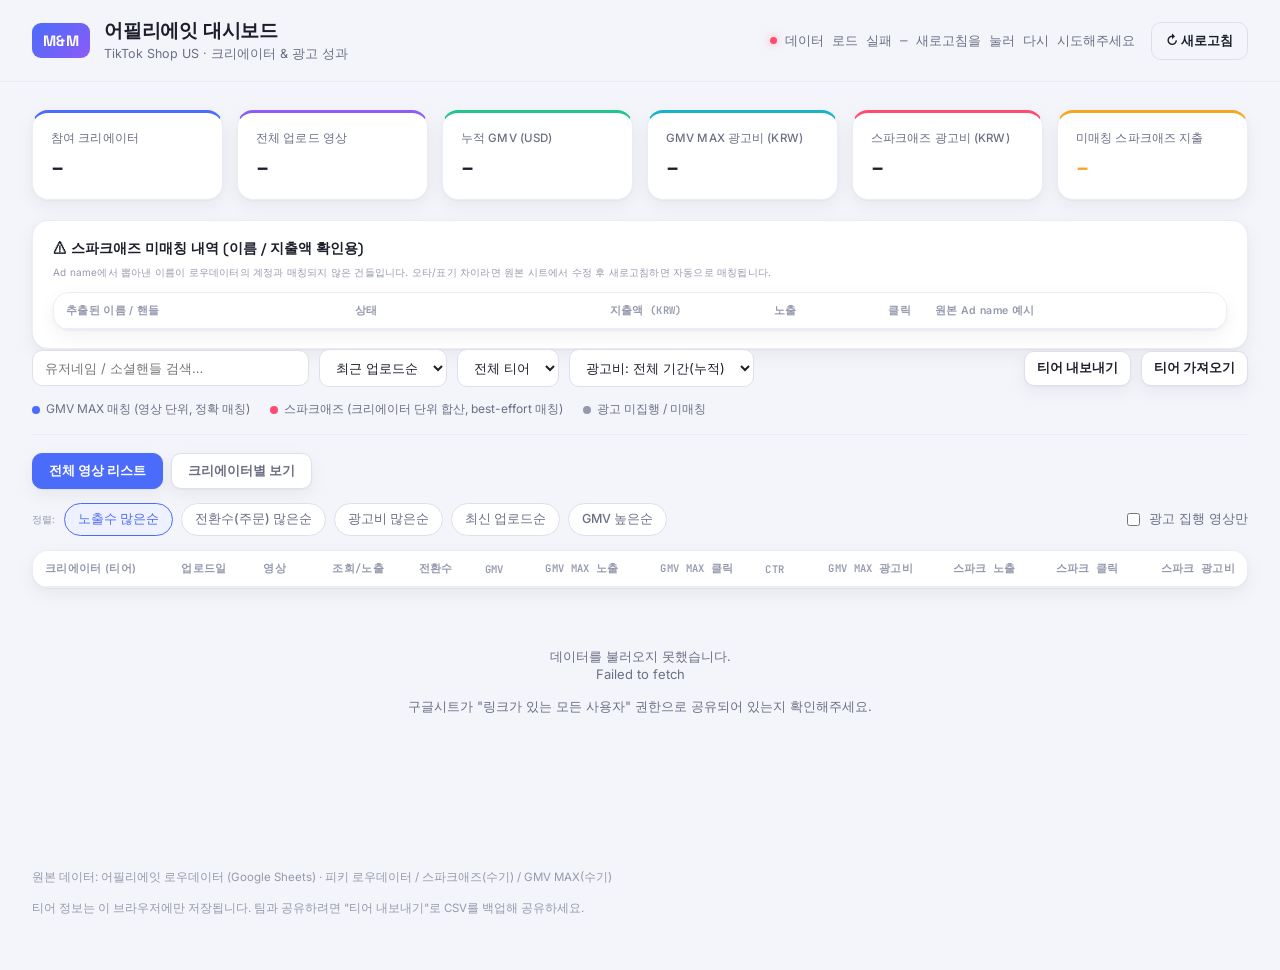
<file: index.html>
<!DOCTYPE html>
<html lang="ko">
<head>
<meta charset="UTF-8">
<meta name="viewport" content="width=device-width, initial-scale=1.0">
<title>Mary&May TikTok 어필리에잇 대시보드</title>
<link rel="preconnect" href="https://fonts.googleapis.com">
<link rel="preconnect" href="https://fonts.gstatic.com" crossorigin>
<link href="https://fonts.googleapis.com/css2?family=Space+Grotesk:wght@500;600;700&family=Inter:wght@400;500;600&family=JetBrains+Mono:wght@400;500;600&display=swap" rel="stylesheet">
<link rel="stylesheet" href="css/style.css?v=7">
</head>
<body>

<header class="topbar">
  <div class="topbar-left">
    <div class="brand">
      <span class="brand-mark">M&amp;M</span>
      <div class="brand-text">
        <h1>어필리에잇 대시보드</h1>
        <p>TikTok Shop US · 크리에이터 &amp; 광고 성과</p>
      </div>
    </div>
  </div>
  <div class="topbar-right">
    <div class="sync-status" id="syncStatus">
      <span class="dot" id="syncDot"></span>
      <span id="syncText">데이터 불러오는 중…</span>
    </div>
    <button class="btn btn-ghost" id="refreshBtn">↻ 새로고침</button>
  </div>
</header>

<main>

  <section class="kpi-strip" id="kpiStrip">
    <div class="kpi-card">
      <span class="kpi-label">참여 크리에이터</span>
      <span class="kpi-value" id="kpiCreators">–</span>
    </div>
    <div class="kpi-card">
      <span class="kpi-label">전체 업로드 영상</span>
      <span class="kpi-value" id="kpiVideos">–</span>
    </div>
    <div class="kpi-card">
      <span class="kpi-label">누적 GMV (USD)</span>
      <span class="kpi-value" id="kpiGmv">–</span>
    </div>
    <div class="kpi-card">
      <span class="kpi-label">GMV MAX 광고비 (KRW)</span>
      <span class="kpi-value" id="kpiGmvMaxCost">–</span>
    </div>
    <div class="kpi-card">
      <span class="kpi-label">스파크애즈 광고비 (KRW)</span>
      <span class="kpi-value" id="kpiSparkCost">–</span>
    </div>
    <div class="kpi-card">
      <span class="kpi-label">미매칭 스파크애즈 지출</span>
      <span class="kpi-value warn" id="kpiUnmatchedSpark">–</span>
    </div>
  </section>

  <section class="chart-card" id="sparkUnmatchedSection">
    <h3>⚠ 스파크애즈 미매칭 내역 (이름 / 지출액 확인용)</h3>
    <p class="stat-label" style="margin:-6px 0 12px;">Ad name에서 뽑아낸 이름이 로우데이터의 계정과 매칭되지 않은 건들입니다. 오타/표기 차이라면 원본 시트에서 수정 후 새로고침하면 자동으로 매칭됩니다.</p>
    <div class="video-table-wrap">
      <table class="video-table full-list">
        <thead>
          <tr>
            <th>추출된 이름 / 핸들</th>
            <th>상태</th>
            <th class="num">지출액 (KRW)</th>
            <th class="num">노출</th>
            <th class="num">클릭</th>
            <th>원본 Ad name 예시</th>
          </tr>
        </thead>
        <tbody id="sparkUnmatchedBody"></tbody>
      </table>
    </div>
  </section>

  <section class="controls">
    <input type="search" id="searchInput" placeholder="유저네임 / 소셜핸들 검색…">

    <select id="sortSelect">
      <option value="recent">최근 업로드순</option>
      <option value="gmv">GMV 높은순</option>
      <option value="videos">영상 개수순</option>
      <option value="alpha">이름순 (A-Z)</option>
    </select>

    <select id="tierFilter">
      <option value="">전체 티어</option>
    </select>

    <select id="gmvMonthFilter">
      <option value="all">광고비: 전체 기간(누적)</option>
    </select>

    <div class="spacer"></div>

    <button class="btn btn-outline" id="exportTiersBtn">티어 내보내기</button>
    <label class="btn btn-outline" for="importTiersInput">티어 가져오기
      <input type="file" id="importTiersInput" accept=".csv" hidden>
    </label>
  </section>

  <section class="legend">
    <span><i class="dot dot-gmvmax"></i> GMV MAX 매칭 (영상 단위, 정확 매칭)</span>
    <span><i class="dot dot-spark"></i> 스파크애즈 (크리에이터 단위 합산, best-effort 매칭)</span>
    <span><i class="dot dot-none"></i> 광고 미집행 / 미매칭</span>
  </section>

  <section class="view-toggle">
    <button class="view-tab active" data-view="videos">전체 영상 리스트</button>
    <button class="view-tab" data-view="creators">크리에이터별 보기</button>
  </section>

  <section id="unmatchedNotice" class="notice" hidden></section>

  <section id="videoListView" class="video-list-view">
    <div class="video-list-controls">
      <span class="stat-label">정렬:</span>
      <button class="sort-chip active" data-sort="impressions">노출수 많은순</button>
      <button class="sort-chip" data-sort="orders">전환수(주문) 많은순</button>
      <button class="sort-chip" data-sort="cost">광고비 많은순</button>
      <button class="sort-chip" data-sort="recent">최신 업로드순</button>
      <button class="sort-chip" data-sort="gmv">GMV 높은순</button>
      <span class="spacer"></span>
      <label class="chip-toggle"><input type="checkbox" id="adOnlyFilter"> 광고 집행 영상만</label>
    </div>
    <div class="video-table-wrap">
      <table class="video-table full-list">
        <thead>
          <tr>
            <th>크리에이터 (티어)</th>
            <th>업로드일</th>
            <th>영상</th>
            <th class="num">조회/노출</th>
            <th class="num">전환수</th>
            <th class="num">GMV</th>
            <th class="num">GMV MAX 노출</th>
            <th class="num">GMV MAX 클릭</th>
            <th class="num">CTR</th>
            <th class="num">GMV MAX 광고비</th>
            <th class="num">스파크 노출</th>
            <th class="num">스파크 클릭</th>
            <th class="num">스파크 광고비</th>
          </tr>
        </thead>
        <tbody id="videoListBody"></tbody>
      </table>
    </div>
  </section>

  <section id="creatorList" class="creator-list" hidden>
    <div class="loading-state" id="loadingState">
      <div class="spinner"></div>
      <p>구글시트에서 로우데이터를 불러오는 중입니다…</p>
    </div>
  </section>

</main>

<footer>
  <p>원본 데이터: 어필리에잇 로우데이터 (Google Sheets) · 피키 로우데이터 / 스파크애즈(수기) / GMV MAX(수기)</p>
  <p>티어 정보는 이 브라우저에만 저장됩니다. 팀과 공유하려면 "티어 내보내기"로 CSV를 백업해 공유하세요.</p>
</footer>

<script src="js/app.js?v=7"></script>
</body>
</html>
</file>
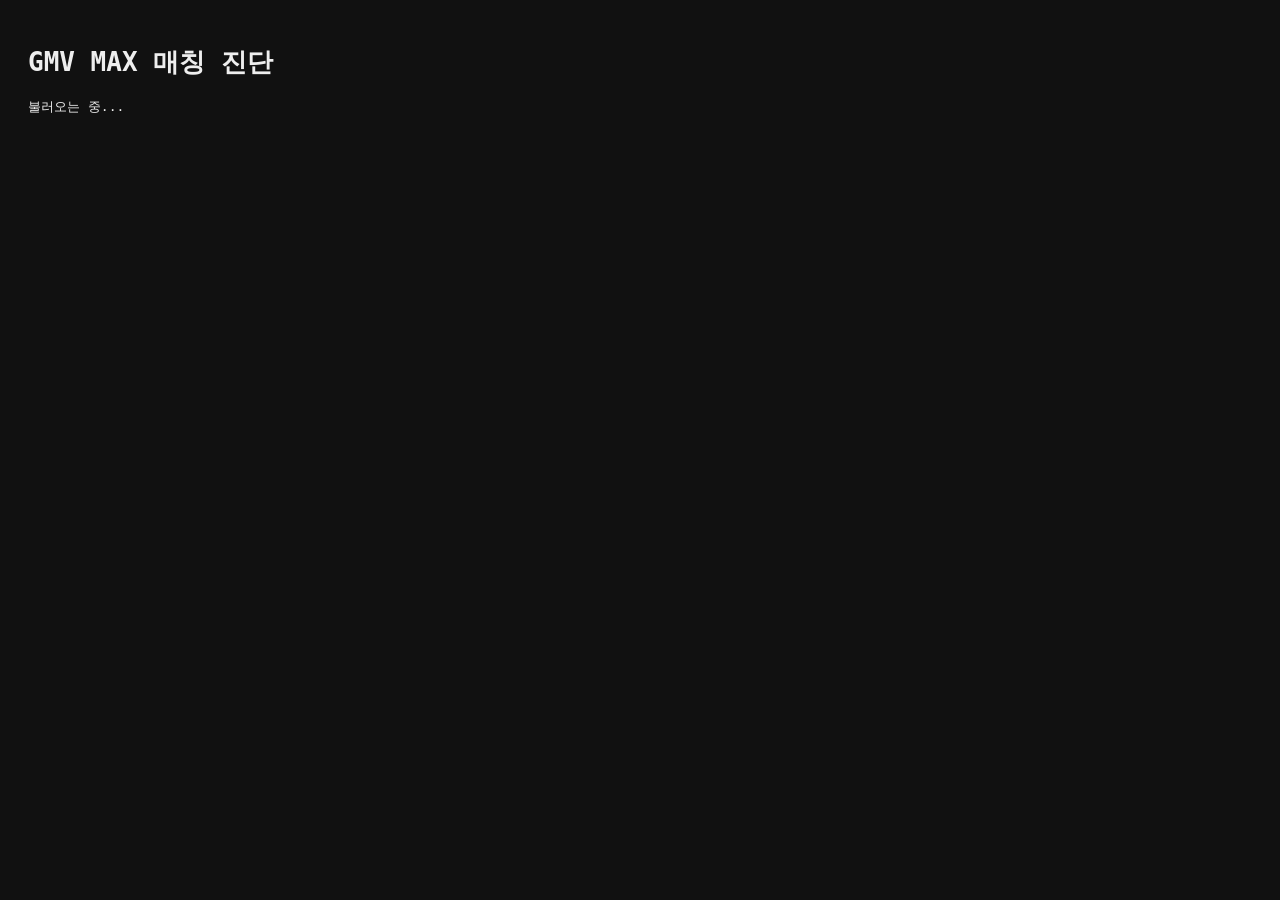
<file: diagnose.html>
<!DOCTYPE html>
<html lang="ko">
<head>
<meta charset="UTF-8">
<title>매칭 진단 도구</title>
<style>
  body{font-family:monospace; background:#111; color:#eee; padding:20px; font-size:13px;}
  h2{color:#4bf; margin-top:30px;}
  .row{padding:6px 0; border-bottom:1px solid #333;}
  .ok{color:#5f5;}
  .bad{color:#f55;}
  .raw{color:#fa5; background:#222; padding:2px 6px; border-radius:4px;}
  table{border-collapse:collapse; margin-top:10px;}
  td,th{border:1px solid #444; padding:6px 10px; text-align:left;}
</style>
</head>
<body>
<h1>GMV MAX 매칭 진단</h1>
<div id="output">불러오는 중...</div>

<script>
const SHEET_ID = '1I94_eBKmYHs3HtAEbI1h3cZx5ZhH7G8vLEuf4Koqc1k';
const GEC_GID = '704602447';
const GMVMAX_GID = '327690174';
const SPARK_GID = '1393881713';

async function fetchTable(gid) {
  const url = `https://docs.google.com/spreadsheets/d/${SHEET_ID}/gviz/tq?tqx=out:json&gid=${gid}`;
  const res = await fetch(url);
  const text = await res.text();
  const start = text.indexOf('{');
  const end = text.lastIndexOf('}');
  return JSON.parse(text.substring(start, end + 1)).table;
}

function cellRaw(cell) {
  if (!cell) return { v: null, f: null };
  return { v: cell.v, f: cell.f };
}

(async () => {
  const out = document.getElementById('output');
  try {
    const [gec, gmvmax] = await Promise.all([fetchTable(GEC_GID), fetchTable(GMVMAX_GID)]);

    let html = '';

    // 1. GMV MAX 원본 Post ID 앞 15개, v/f 원본값 그대로 노출
    html += '<h2>1. GMV MAX 시트 — Post ID 원본값 (앞 15개 행)</h2><table><tr><th>#</th><th>v (raw)</th><th>f (formatted)</th><th>cellStr 결과(쉼표제거 후)</th><th>Cost(v)</th><th>Cost(f)</th></tr>';
    const rows = gmvmax.rows || [];
    for (let i = 0; i < Math.min(15, rows.length); i++) {
      const c = rows[i].c || [];
      const idCell = cellRaw(c[1]);
      const cleaned = String(idCell.f !== undefined && idCell.f !== null && idCell.f !== '' ? idCell.f : idCell.v).replace(/[^\d]/g, '');
      const costCell = cellRaw(c[8]);
      html += `<tr><td>${i}</td><td class="raw">${idCell.v}</td><td class="raw">${idCell.f}</td><td class="ok">${cleaned}</td><td>${costCell.v}</td><td>${costCell.f}</td></tr>`;
    }
    html += '</table>';

    // 2. 전체 GMV MAX 총합 (클라이언트에서 직접 재계산)
    let totalCostFromV = 0, totalCostFromF = 0, validPostIdCount = 0;
    const postIdSet = new Set();
    for (const row of rows) {
      const c = row.c || [];
      const idCell = cellRaw(c[1]);
      const cleaned = String(idCell.f !== undefined && idCell.f !== null && idCell.f !== '' ? idCell.f : idCell.v).replace(/[^\d]/g, '');
      if (cleaned) { postIdSet.add(cleaned); validPostIdCount++; }
      const costV = typeof c[8]?.v === 'number' ? c[8].v : parseFloat(String(c[8]?.v || '0').replace(/,/g, '')) || 0;
      totalCostFromV += costV;
    }
    html += `<h2>2. GMV MAX 전체 요약</h2>`;
    html += `<div class="row">총 행 수: <b>${rows.length}</b></div>`;
    html += `<div class="row">유효한 Post ID를 가진 행 수: <b>${validPostIdCount}</b></div>`;
    html += `<div class="row">고유 Post ID 개수: <b>${postIdSet.size}</b></div>`;
    html += `<div class="row">전체 Cost 합계(v 기준, 직접 재계산): <b>${totalCostFromV.toLocaleString()}</b> KRW</div>`;

    // 3. GEC에서 videoId 추출, 그리고 소소니 postId Set과 교집합 확인
    function extractVideoId(link) {
      if (!link) return null;
      const m = String(link).match(/video\/(\d+)/);
      return m ? m[1] : null;
    }
    const gecRows = gec.rows || [];
    let gecVideoIds = [];
    for (const row of gecRows) {
      const c = row.c || [];
      const link = c[1]?.v || c[1]?.f || '';
      const vid = extractVideoId(link);
      if (vid) gecVideoIds.push(vid);
    }
    const matched = gecVideoIds.filter(id => postIdSet.has(id));
    html += `<h2>3. GEC ↔ GMV MAX 매칭 확인</h2>`;
    html += `<div class="row">GEC 시트 총 행 수: <b>${gecRows.length}</b></div>`;
    html += `<div class="row">GEC에서 추출된 videoId 개수: <b>${gecVideoIds.length}</b></div>`;
    html += `<div class="row">GMV MAX postIdSet과 <span class="${matched.length>0?'ok':'bad'}">매칭된 개수: <b>${matched.length}</b></span></div>`;
    html += `<div class="row">매칭된 videoId 예시(최대10개): <span class="raw">${matched.slice(0,10).join(', ') || '(없음)'}</span></div>`;

    // 4. 특정 postId 하드코딩 검증
    const target = '7642431506832575774';
    html += `<h2>4. 특정 영상(soyaury505) 직접 검증</h2>`;
    html += `<div class="row">GEC videoId 목록에 ${target} 포함? <span class="${gecVideoIds.includes(target)?'ok':'bad'}">${gecVideoIds.includes(target)}</span></div>`;
    html += `<div class="row">GMV MAX postIdSet에 ${target} 포함? <span class="${postIdSet.has(target)?'ok':'bad'}">${postIdSet.has(target)}</span></div>`;

    // 5. GEC 원본 컬럼 덤프 (링크 컬럼이 정확히 어디 있는지, 실제 값이 뭔지 확인)
    html += `<h2>5. GEC 시트 원본 컬럼 덤프 (앞 8개 행, 컬럼 0~4)</h2><table><tr><th>#</th><th>col0 (v/f)</th><th>col1 (v/f)</th><th>col2 (v/f)</th><th>col3 (v/f)</th><th>col4 (v/f)</th></tr>`;
    for (let i = 0; i < Math.min(8, gecRows.length); i++) {
      const c = gecRows[i].c || [];
      const cellPair = (cell) => {
        if (!cell) return '<span class="bad">(빈셀)</span>';
        const v = cell.v !== undefined ? String(cell.v).slice(0, 60) : '(v없음)';
        const f = cell.f !== undefined ? String(cell.f).slice(0, 60) : '(f없음)';
        return `<span class="raw">v: ${v}</span><br><span class="raw">f: ${f}</span>`;
      };
      html += `<tr><td>${i}</td><td>${cellPair(c[0])}</td><td>${cellPair(c[1])}</td><td>${cellPair(c[2])}</td><td>${cellPair(c[3])}</td><td>${cellPair(c[4])}</td></tr>`;
    }
    html += '</table>';

    out.innerHTML = html;

    // 6. 스파크애즈 진단 (별도로 이어서 렌더링)
    const spark = await fetchTable(SPARK_GID);
    const sparkRows = spark.rows || [];
    let html2 = `<h2>6. 스파크애즈 시트 원본 덤프 (앞 5개 행, 컬럼 0~5)</h2><table><tr><th>#</th><th>col0</th><th>col1</th><th>col2</th><th>col3 (Ad name)</th><th>col4 (By Day)</th><th>col5</th></tr>`;
    const cellPair2 = (cell) => {
      if (!cell) return '<span class="bad">(빈셀)</span>';
      const v = cell.v !== undefined ? String(cell.v).slice(0, 70) : '(v없음)';
      const f = cell.f !== undefined ? String(cell.f).slice(0, 70) : '(f없음)';
      return `<span class="raw">v: ${v}</span><br><span class="raw">f: ${f}</span>`;
    };
    for (let i = 0; i < Math.min(5, sparkRows.length); i++) {
      const c = sparkRows[i].c || [];
      html2 += `<tr><td>${i}</td><td>${cellPair2(c[0])}</td><td>${cellPair2(c[1])}</td><td>${cellPair2(c[2])}</td><td>${cellPair2(c[3])}</td><td>${cellPair2(c[4])}</td><td>${cellPair2(c[5])}</td></tr>`;
    }
    html2 += '</table>';

    function extractTrailingVideoId(name) {
      const m = String(name).match(/(\d{15,19})$/);
      return m ? m[1] : null;
    }

    // dedup 재현 (앱 코드와 동일 로직)
    const dedup = new Map();
    for (const row of sparkRows) {
      const c = row.c || [];
      const adNameCell = c[3];
      const adName = String(adNameCell?.f !== undefined && adNameCell?.f !== null && adNameCell?.f !== '' ? adNameCell.f : (adNameCell?.v ?? '')).trim();
      const dayCell = c[4];
      const dayStr = String(dayCell?.f !== undefined && dayCell?.f !== null && dayCell?.f !== '' ? dayCell.f : (dayCell?.v ?? '')).trim();
      if (!adName) continue;
      const key = adName + '||' + dayStr;
      dedup.set(key, {
        adName,
</file>
<file: css/style.css>
:root{
  --bg:#f4f5fa;
  --bg-elevated:#ffffff;
  --bg-card:#ffffff;
  --bg-card-hover:#fafbff;
  --border:#ebedf5;
  --border-strong:#dde0ec;
  --text:#1c1e2b;
  --text-muted:#6b6f85;
  --text-faint:#9599ad;
  --blue:#4b6bfb;
  --purple:#8b5cf6;
  --coral:#fe4d6f;
  --amber:#f5a623;
  --green:#22c58b;
  --teal:#17b4c9;
  --shadow:0 1px 2px rgba(30,32,60,.04), 0 6px 18px rgba(30,32,60,.06);
  --font-display:'Space Grotesk', sans-serif;
  --font-body:'Inter', sans-serif;
  --font-mono:'JetBrains Mono', monospace;
  --radius:16px;
}

*{box-sizing:border-box;}
html{scroll-behavior:smooth;}

body{
  margin:0;
  background:var(--bg);
  color:var(--text);
  font-family:var(--font-body);
  min-height:100vh;
  -webkit-font-smoothing:antialiased;
}

::selection{background:var(--blue); color:#fff;}

a{color:var(--blue);}

/* ---------- topbar ---------- */
.topbar{
  display:flex;
  justify-content:space-between;
  align-items:center;
  padding:18px 32px;
  border-bottom:1px solid var(--border);
  position:sticky;
  top:0;
  background:rgba(244,245,250,.85);
  backdrop-filter:blur(14px);
  z-index:50;
  flex-wrap:wrap;
  gap:12px;
}
.brand{display:flex; align-items:center; gap:14px;}
.brand-mark{
  font-family:var(--font-display);
  font-weight:700;
  font-size:15px;
  letter-spacing:.02em;
  color:#fff;
  background:linear-gradient(135deg, var(--blue), var(--purple));
  padding:8px 11px;
  border-radius:9px;
}
.brand-text h1{
  font-family:var(--font-display);
  font-size:19px;
  font-weight:600;
  margin:0;
  letter-spacing:-.01em;
  color:var(--text);
}
.brand-text p{
  margin:2px 0 0;
  font-size:12.5px;
  color:var(--text-muted);
}
.topbar-right{display:flex; align-items:center; gap:16px;}
.sync-status{
  display:flex; align-items:center; gap:8px;
  font-size:12.5px; color:var(--text-muted);
  font-family:var(--font-mono);
}
.dot{
  width:7px; height:7px; border-radius:50%;
  background:var(--text-faint);
  display:inline-block;
}
.dot.ok{background:var(--green); box-shadow:0 0 8px rgba(34,197,139,.5);}
.dot.err{background:var(--coral); box-shadow:0 0 8px rgba(254,77,111,.5);}
.dot.loading{background:var(--amber); animation:pulse 1.1s infinite;}
@keyframes pulse{0%,100%{opacity:1;} 50%{opacity:.3;}}

.btn{
  font-family:var(--font-body);
  font-weight:600;
  font-size:13px;
  border-radius:10px;
  padding:9px 14px;
  cursor:pointer;
  border:1px solid var(--border-strong);
  background:#fff;
  color:var(--text);
  transition:.15s ease;
  display:inline-flex;
  align-items:center;
  gap:6px;
  box-shadow:var(--shadow);
}
.btn:hover{border-color:var(--blue); color:var(--blue);}
.btn:focus-visible{outline:2px solid var(--blue); outline-offset:2px;}
.btn-ghost{background:transparent; box-shadow:none;}
.btn-outline{background:#fff; font-size:12.5px; padding:8px 12px;}

/* ---------- main layout ---------- */
main{max-width:1320px; margin:0 auto; padding:28px 32px 80px;}

.kpi-strip{
  display:grid;
  grid-template-columns:repeat(6, 1fr);
  gap:14px;
  margin-bottom:20px;
}
.kpi-card{
  background:var(--bg-card);
  border:1px solid var(--border);
  border-radius:var(--radius);
  padding:18px 18px 16px;
  display:flex;
  flex-direction:column;
  gap:8px;
  box-shadow:var(--shadow);
  border-top:3px solid var(--blue);
}
.kpi-card:nth-child(1){border-top-color:var(--blue);}
.kpi-card:nth-child(2){border-top-color:var(--purple);}
.kpi-card:nth-child(3){border-top-color:var(--green);}
.kpi-card:nth-child(4){border-top-color:var(--teal);}
.kpi-card:nth-child(5){border-top-color:var(--coral);}
.kpi-card:nth-child(6){border-top-color:var(--amber);}
.kpi-label{
  font-size:11.5px;
  color:var(--text-muted);
  letter-spacing:.01em;
  font-weight:500;
}
.kpi-value{
  font-family:var(--font-mono);
  font-size:22px;
  font-weight:600;
  letter-spacing:-.01em;
  color:var(--text);
}
.kpi-value.warn{color:var(--amber);}

/* ---------- insight + chart row ---------- */
.insight-row{
  display:grid;
  grid-template-columns:repeat(3, 1fr);
  gap:14px;
  margin-bottom:20px;
}
.insight-card{
  border-radius:var(--radius);
  padding:16px 18px;
  box-shadow:var(--shadow);
  border:1px solid var(--border);
}
.insight-card.best{background:#eafbf3; border-color:#c8f0dd;}
.insight-card.worst{background:#fff0f2; border-color:#ffd9de;}
.insight-card.opp{background:#fff8e8; border-color:#ffe9b8;}
.insight-label{font-size:11px; font-weight:600; letter-spacing:.02em; margin-bottom:6px; display:flex; align-items:center; gap:6px;}
.insight-card.best .insight-label{color:#0f9d63;}
.insight-card.worst .insight-label{color:#e0435f;}
.insight-card.opp .insight-label{color:#c98a0a;}
.insight-title{font-family:var(--font-display); font-size:16px; font-weight:600; margin-bottom:4px; color:var(--text);}
.insight-sub{font-size:12px; color:var(--text-muted); font-family:var(--font-mono);}

.chart-row{
  display:grid;
  grid-template-columns:1.4fr 1fr;
  gap:14px;
  margin-bottom:24px;
}
.chart-card{
  background:var(--bg-card);
  border:1px solid var(--border);
  border-radius:var(--radius);
  padding:18px 20px;
  box-shadow:var(--shadow);
}
.chart-card h3{
  font-family:var(--font-display);
  font-size:14px;
  font-weight:600;
  margin:0 0 14px;
  color:var(--text);
}
.chart-card canvas{max-height:260px;}

.controls{
  display:flex;
  align-items:center;
  gap:10px;
  margin-bottom:14px;
  flex-wrap:wrap;
}
.controls input[type=search], .controls select{
  background:#fff;
  border:1px solid var(--border-strong);
  color:var(--text);
  font-family:var(--font-body);
  font-size:13px;
  padding:9px 12px;
  border-radius:10px;
  outline:none;
}
.controls input[type=search]{min-width:240px; flex:1; max-width:320px;}
.controls select{cursor:pointer;}
.controls input:focus-visible, .controls select:focus-visible{border-color:var(--blue);}
.spacer{flex:1;}

.legend{
  display:flex; gap:20px; flex-wrap:wrap;
  font-size:12px; color:var(--text-muted);
  margin-bottom:18px;
  padding-bottom:16px;
  border-bottom:1px solid var(--border);
}
.legend span{display:flex; align-items:center; gap:6px;}
.legend .dot{width:8px; height:8px;}
.dot-gmvmax{background:var(--blue);}
.dot-spark{background:var(--coral);}
.dot-none{background:var(--text-faint);}

.notice{
  background:#fff8e8;
  border:1px solid #ffe9b8;
  color:#a3720a;
  font-size:12.5px;
  padding:10px 14px;
  border-radius:10px;
  margin-bottom:16px;
}

/* ---------- loading ---------- */
.loading-state{
  display:flex; flex-direction:column; align-items:center; gap:14px;
  padding:80px 0; color:var(--text-muted); font-size:13px;
}
.spinner{
  width:26px; height:26px;
  border-radius:50%;
  border:2px solid var(--border-strong);
  border-top-color:var(--blue);
  animation:spin .8s linear infinite;
}
@keyframes spin{to{transform:rotate(360deg);}}

/* ---------- creator list ---------- */
.creator-list{display:flex; flex-direction:column; gap:10px;}

.creator-card{
  background:var(--bg-card);
  border:1px solid var(--border);
  border-radius:var(--radius);
  overflow:hidden;
  transition:border-color .15s ease, box-shadow .15s ease;
  box-shadow:var(--shadow);
}
.creator-card.open{border-color:var(--blue);}

.creator-head{
  display:grid;
  grid-template-columns:22px 1.6fr 110px repeat(4, 1fr) 26px;
  align-items:center;
  gap:14px;
  padding:14px 18px;
  cursor:pointer;
}
.creator-head:hover{background:var(--bg-card-hover);}

.chev{
  color:var(--text-faint);
  transition:transform .18s ease;
  font-size:11px;
}
.creator-card.open .chev{transform:rotate(90deg); color:var(--blue);}

.creator-id{display:flex; flex-direction:column; gap:2px; min-width:0;}
.creator-name{
  font-family:var(--font-display);
  font-weight:600;
  font-size:14.5px;
  white-space:nowrap;
  overflow:hidden;
  text-overflow:ellipsis;
  color:var(--text);
}
.creator-handle{font-size:11.5px; color:var(--text-muted);}

.tier-input{
  background:#fff8e8;
  border:1px solid #ffe9b8;
  color:#a3720a;
  font-family:var(--font-mono);
  font-weight:600;
  font-size:12.5px;
  padding:6px 9px;
  border-radius:7px;
  width:100%;
  text-align:center;
}
.tier-input::placeholder{color:var(--text-faint); font-weight:400;}
.tier-input:focus-visible{outline:2px solid var(--amber); outline-offset:1px;}

.stat{display:flex; flex-direction:column; gap:2px; text-align:right;}
.stat-label{font-size:10px; color:var(--text-faint); letter-spacing:.02em;}
.stat-value{font-family:var(--font-mono); font-size:13.5px; font-weight:500; color:var(--text);}
.stat-value.accent{color:var(--blue);}
.stat-value.coral{color:var(--coral);}

.creator-body{
  display:none;
  padding:0 18px 18px;
  border-top:1px solid var(--border);
}
.creator-card.open .creator-body{display:block;}

.spark-summary{
  display:flex; gap:22px; flex-wrap:wrap;
  padding:14px 14px;
  margin:14px 0;
  background:#fff0f2;
  border:1px solid #ffd9de;
  border-radius:10px;
  font-size:12.5px;
}
.spark-summary .label{color:var(--text-muted); margin-right:6px;}
.spark-summary .value{font-family:var(--font-mono); font-weight:600; color:var(--text);}
.spark-summary.unmatched{background:#f7f7fb; border-color:var(--border); color:var(--text-faint);}

.video-table{width:100%; border-collapse:collapse; margin-top:10px;}
.video-table th{
  text-align:left;
  font-size:10.5px;
  color:var(--text-faint);
  font-weight:600;
  letter-spacing:.03em;
  padding:8px 10px;
  border-bottom:1px solid var(--border);
  white-space:nowrap;
}
.video-table td{
  padding:10px;
  font-size:12.5px;
  border-bottom:1px solid var(--border);
  vertical-align:top;
}
.video-table tr:hover td{background:#fafbff;}
.video-table tr:last-child td{border-bottom:none;}
.video-table td.num, .video-table th.num{font-family:var(--font-mono); text-align:right; white-space:nowrap;}
.video-table a.vlink{
  color:var(--text);
  text-decoration:none;
  border-bottom:1px dashed var(--text-faint);
  font-size:12px;
}
.video-table a.vlink:hover{color:var(--blue); border-color:var(--blue);}

.view-toggle{display:flex; gap:8px; margin-bottom:14px;}
.view-tab{
  font-family:var(--font-body); font-weight:600; font-size:13px;
  padding:8px 16px; border-radius:10px; border:1px solid var(--border-strong);
  background:#fff; color:var(--text-muted); cursor:pointer;
  box-shadow:var(--shadow);
}
.view-tab.active{background:var(--blue); color:#fff; border-color:var(--blue);}
.view-tab:focus-visible{outline:2px solid var(--blue); outline-offset:2px;}

.video-list-controls{
  display:flex; align-items:center; gap:8px; flex-wrap:wrap;
  margin-bottom:14px;
}
.sort-chip{
  font-family:var(--font-body); font-size:12.5px; font-weight:500;
  padding:7px 13px; border-radius:20px; border:1px solid var(--border-strong);
  background:#fff; color:var(--text-muted); cursor:pointer;
}
.sort-chip.active{background:#eef1ff; color:var(--blue); border-color:var(--blue);}
.sort-chip:hover{border-color:var(--blue);}
.chip-toggle{display:flex; align-items:center; gap:6px; font-size:12.5px; color:var(--text-muted); cursor:pointer;}

.video-table-wrap{
  background:var(--bg-card);
  border:1px solid var(--border);
  border-radius:var(--radius);
  overflow-x:auto;
  box-shadow:var(--shadow);
}
.video-table.full-list{margin-top:0;}
.video-table.full-list th{position:sticky; top:0; background:#fff; z-index:2;}
.video-table.full-list td, .video-table.full-list th{padding:10px 12px;}
.video-table.full-list .creator-cell{white-space:nowrap; font-weight:500;}
.video-table.full-list .creator-cell .tier-tag{
  display:inline-block; font-family:var(--font-mono); font-size:10px; font-weight:600;
  color:#a3720a; background:#fff3d6; border-radius:5px; padding:1px 6px; margin-left:6px;
}
.video-table tr.row-undated{opacity:.55;}
.video-table tr.row-undated td:first-child{color:var(--text-faint); font-style:italic;}

.badge{
  display:inline-block;
  font-family:var(--font-mono);
  font-size:10px;
  padding:2px 7px;
  border-radius:5px;
  font-weight:600;
}
.badge-gmvmax{background:#eef1ff; color:var(--blue);}
.badge-none{background:#f1f2f7; color:var(--text-faint);}
.badge-warn{background:#fff3d6; color:#a3720a;}
.badge-spark{background:#ffeef1; color:var(--coral);}

.empty-state{
  text-align:center;
  padding:60px 0;
  color:var(--text-muted);
  font-size:13px;
}

footer{
  max-width:1320px; margin:0 auto; padding:0 32px 40px;
  color:var(--text-faint); font-size:11.5px; line-height:1.7;
}

@media (max-width: 1000px){
  .insight-row{grid-template-columns:1fr;}
  .chart-row{grid-template-columns:1fr;}
}
@media (max-width: 900px){
  .kpi-strip{grid-template-columns:repeat(2, 1fr);}
  .creator-head{grid-template-columns:18px 1fr 90px; row-gap:10px;}
  .creator-head .stat{display:none;}
  main{padding:20px 16px 60px;}
  .topbar{padding:16px;}
}
</file>
